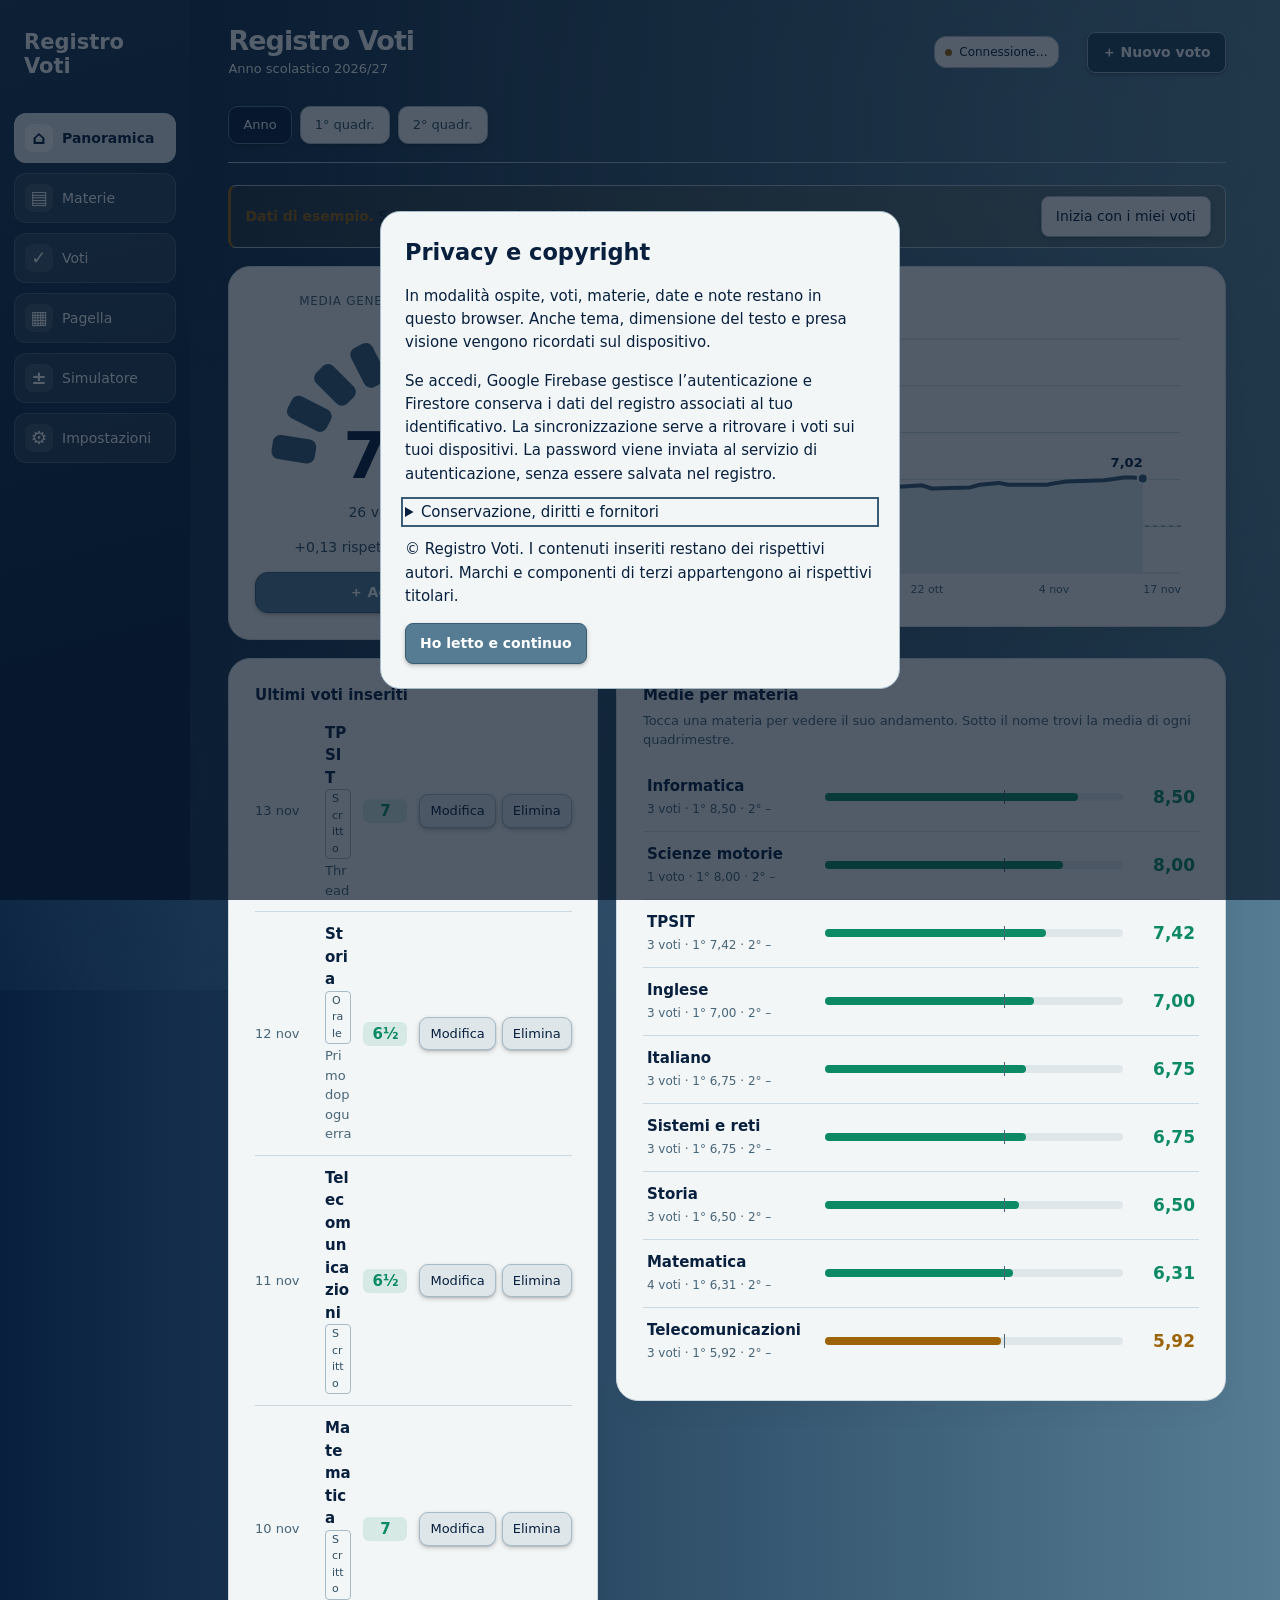
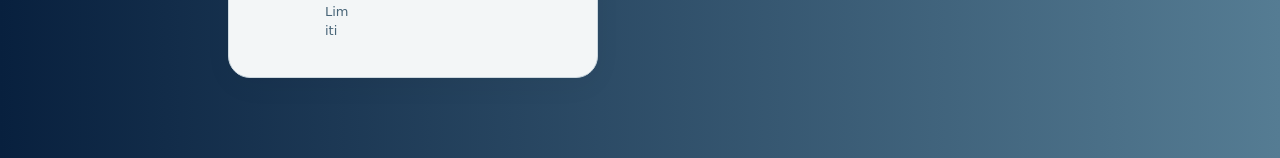
<file: index.html>
<!doctype html>
<html lang="it" data-theme="light">
<head>
<meta charset="utf-8">
<meta name="viewport" content="width=device-width,initial-scale=1,viewport-fit=cover">
<meta name="theme-color" content="#08203e">
<meta name="mobile-web-app-capable" content="yes">
<title>Registro Voti</title>
<link rel="icon" href="data:image/svg+xml,%3Csvg xmlns='http://www.w3.org/2000/svg' viewBox='0 0 32 32'%3E%3Crect width='32' height='32' rx='7' fill='%23557C93'/%3E%3Cpath d='M7 22l6-7 5 4 7-9' stroke='%23ffffff' stroke-width='3' fill='none' stroke-linecap='round' stroke-linejoin='round'/%3E%3C/svg%3E">
<link rel="preconnect" href="https://fonts.gstatic.com" crossorigin>
<link rel="stylesheet" href="./css/themes.css">
<link rel="stylesheet" href="./css/style.css">
<link rel="stylesheet" href="./css/responsive.css">
<link rel="stylesheet" href="./css/dashboard.css?v=nav-2">
</head>
<body>
<aside class="rail"><strong>Registro Voti</strong><nav class="tabs" id="tabs" aria-label="Sezioni"></nav></aside>
<div class="wrap">
  <header class="top">
    <div class="brand">
      <h1>Registro Voti</h1>
      <p id="yearLine">Anno scolastico</p>
    </div>
    <div class="top-actions">
      <span class="sync busy" id="sync" role="status"><i></i><span>Connessione…</span></span>
      <span id="acct"></span>
      <button class="btn-primary" type="button" data-a="add">＋ Nuovo voto</button>
    </div>
  </header>

  <aside id="androidOffer" class="android-offer" aria-labelledby="androidTitle" hidden>
    <div>
      <strong id="androidTitle">Registro Voti per Android</strong>
      <p>Preferisci usare l’app? Scaricala da GitHub.</p>
      <a class="btn-primary" id="androidDownload" href="https://github.com/silviu-x/registro-voti-android/releases/latest">Apri l’ultima release</a>
    </div>
    <button type="button" id="dismissAndroid" aria-label="Chiudi l’invito a scaricare l’app">×</button>
  </aside>

  <div class="bar">
    
    <div class="seg" id="seg" role="group" aria-label="Periodo"></div>
  </div>

  <div id="banner"></div>
  <div id="formHost"></div>
  <main id="view"></main>
</div>
<div class="toast" id="toast" role="status" hidden></div>

<script type="module" src="./js/android-offer.js"></script>
<script type="module" src="./js/app.js"></script>
</body>
</html>
</file>
<file: css/themes.css>
/* Palette: dark è il tema predefinito, light è selezionabile dalle Impostazioni. */
:root, :root[data-theme="dark"] {
  --bg:#0c111c; --surface:#131a29; --surface-2:#1a2336; --line:#27324b; --line-soft:#1d2740;
  --fg:#e7ebf4; --fg-2:#a6b0c6; --fg-3:#7280a0;
  --accent:#7aa2ff; --accent-ink:#0a1020; --accent-soft:rgba(122,162,255,.15);
  --ok:#52d6a8; --ok-soft:rgba(82,214,168,.14);
  --warn:#f2b64a; --warn-soft:rgba(242,182,74,.15);
  --bad:#ff7b84; --bad-soft:rgba(255,123,132,.15);
  --font-display:'Space Grotesk',system-ui,-apple-system,'Segoe UI',sans-serif;
  --font-body:'Inter',system-ui,-apple-system,'Segoe UI',sans-serif;
  color-scheme:dark;
}
:root[data-theme="light"] {
  --bg:#f3f5fa; --surface:#ffffff; --surface-2:#eef1f8; --line:#d5dbea; --line-soft:#e4e8f2;
  --fg:#141b2d; --fg-2:#46526e; --fg-3:#76829b;
  --accent:#2e5ad6; --accent-ink:#ffffff; --accent-soft:rgba(46,90,214,.10);
  --ok:#0c8a65; --ok-soft:rgba(12,138,101,.12);
  --warn:#9c6307; --warn-soft:rgba(156,99,7,.12);
  --bad:#c4313f; --bad-soft:rgba(196,49,63,.10);
  color-scheme:light;
}
</file>
<file: css/style.css>
/* Layout: una colonna centrata, barra con schede + filtro periodo, sezioni a schede sotto. Scuro di base, chiaro se il sistema lo chiede. */
*{box-sizing:border-box}
[hidden]{display:none!important}
html{background:var(--bg)}
body{
  margin:0;background:var(--bg); color:var(--fg); font:0.9375rem/1.5 var(--font-body);
  padding-top:env(safe-area-inset-top,0px);padding-bottom:calc(56px + env(safe-area-inset-bottom,0px));
  padding-left:max(16px,env(safe-area-inset-left,0px));
  padding-right:max(16px,env(safe-area-inset-right,0px));
  -webkit-text-size-adjust:100%;
}
.wrap{max-width:980px;margin:0 auto}
h1,h2,h3{margin:0;font-family:var(--font-display);text-wrap:balance}
button,input,select{font:inherit;color:inherit}
:focus-visible{outline:2px solid var(--accent);outline-offset:2px}
.num{font-variant-numeric:tabular-nums}

/* Intestazione */
.top{display:flex;align-items:center;justify-content:space-between;gap:12px 20px;flex-wrap:wrap;padding:22px 0 16px}
.brand h1{font-size:1.4375rem;font-weight:700;letter-spacing:-.01em;line-height:1.1}
.brand p{margin:3px 0 0;color:var(--fg-3);font-size:0.8125rem}
.top-actions{display:flex;align-items:center;gap:14px;flex-wrap:wrap}
.sync{display:inline-flex;align-items:center;gap:7px;font-size:0.75rem;color:var(--fg-3)}
.sync i{width:7px;height:7px;border-radius:50%;background:var(--fg-3);display:inline-block}
.sync.ok i{background:var(--ok)} .sync.busy i{background:var(--warn)} .sync.err i{background:var(--bad)}
.btn,.btn-primary{appearance:none;border:1px solid var(--line);background:var(--surface);color:var(--fg);padding:9px 14px;border-radius:8px;font-weight:500;font-size:0.875rem;cursor:pointer;min-height:40px}
.btn:hover{background:var(--surface-2)}
.btn-primary{background:var(--accent);border-color:var(--accent);color:var(--accent-ink);font-weight:600}
.btn-primary:hover{filter:brightness(1.08)}
.btn-danger{border-color:var(--bad);color:var(--bad)}
.lnk{appearance:none;background:none;border:0;padding:6px 4px;color:var(--fg-2);font-size:0.8125rem;cursor:pointer;text-decoration:underline;text-underline-offset:3px;text-decoration-color:var(--line)}
.lnk:hover{color:var(--fg)} .lnk.bad{color:var(--bad)}

/* Barra schede + periodo */
.bar{display:flex;align-items:flex-end;justify-content:space-between;gap:8px 16px;flex-wrap:wrap;border-bottom:1px solid var(--line);margin-bottom:20px}
.tabs{display:flex;gap:2px;overflow-x:auto;scrollbar-width:none;min-width:0;max-width:100%}
.tabs::-webkit-scrollbar{display:none}
.tab{appearance:none;background:none;border:0;border-bottom:2px solid transparent;margin-bottom:-1px;padding:10px 12px;color:var(--fg-2);font-weight:500;font-size:0.875rem;cursor:pointer;white-space:nowrap}
.tab:hover{color:var(--fg)}
.tab[aria-current="page"]{color:var(--fg);border-bottom-color:var(--accent)}
.seg{display:inline-flex;background:var(--surface);border:1px solid var(--line);border-radius:8px;padding:2px;margin-bottom:8px}
.seg button{appearance:none;border:0;background:none;color:var(--fg-2);padding:6px 11px;border-radius:6px;font-size:0.8125rem;font-weight:500;cursor:pointer;white-space:nowrap}
.seg button[aria-pressed="true"]{background:var(--accent-soft);color:var(--accent)}

/* Schede e testi */
.card{background:var(--surface);border:1px solid var(--line-soft);border-radius:10px;padding:18px}
.card + .card, .stack > * + *{margin-top:16px}
.card h2{font-size:0.9375rem;font-weight:600;margin-bottom:4px}
.sub{color:var(--fg-3);font-size:0.8125rem;margin:0 0 14px}
.eyebrow{font-size:0.75rem;letter-spacing:.06em;text-transform:uppercase;color:var(--fg-3);font-weight:500}
.empty{text-align:center;padding:36px 18px}
.empty h2{font-size:1.125rem;margin-bottom:6px}
.empty p{color:var(--fg-2);margin:0 auto 16px;max-width:42ch}
.demo{display:flex;align-items:center;justify-content:space-between;gap:10px 16px;flex-wrap:wrap;background:var(--warn-soft);border:1px solid var(--line);border-left:3px solid var(--warn);border-radius:8px;padding:10px 14px;margin-bottom:18px;font-size:0.875rem}
.demo b{color:var(--warn)}

/* Panoramica */
.hero{display:grid;grid-template-columns:minmax(0,1fr) minmax(0,1.1fr);gap:20px 32px;align-items:center}
.big{font:700 4.25rem/1 var(--font-display);letter-spacing:-.03em;margin:8px 0 6px;font-variant-numeric:tabular-nums}
.big.ok{color:var(--ok)} .big.warn{color:var(--warn)} .big.bad{color:var(--bad)}
.hero-sub{margin:0;color:var(--fg-2);font-size:0.875rem}
.delta{margin:8px 0 0;font-size:0.8125rem;font-weight:500}
.delta.up{color:var(--ok)} .delta.down{color:var(--bad)}
.facts{margin:0;display:grid;gap:12px}
.facts div{display:grid;gap:2px;padding-bottom:12px;border-bottom:1px solid var(--line-soft)}
.facts div:last-child{border-bottom:0;padding-bottom:0}
.facts dt{font-size:0.75rem;color:var(--fg-3);text-transform:uppercase;letter-spacing:.05em}
.facts dd{margin:0;font-size:0.9375rem;min-width:0;overflow-wrap:anywhere}
.facts small{color:var(--fg-3)}
.pill{display:inline-flex;align-items:center;justify-content:center;min-width:44px;padding:3px 9px;border-radius:6px;font:600 0.9375rem var(--font-display);font-variant-numeric:tabular-nums;vertical-align:middle}
.pill.ok{background:var(--ok-soft);color:var(--ok)} .pill.warn{background:var(--warn-soft);color:var(--warn)} .pill.bad{background:var(--bad-soft);color:var(--bad)}

/* Grafici */
.chart-wrap{position:relative;margin-top:6px}
.chart-wrap svg{display:block;max-width:100%;height:auto;touch-action:pan-y;overflow:visible}
.grid{stroke:var(--line-soft);stroke-width:1}
.axis-t{fill:var(--fg-3);font:0.6875rem var(--font-body)}
.suff{stroke:var(--fg-3);stroke-width:1;stroke-dasharray:4 4;opacity:.8}
.suff-t{fill:var(--fg-3);font:0.6875rem var(--font-body)}
.cut{stroke:var(--fg-3);stroke-width:1;stroke-dasharray:2 4}
.ln{fill:none;stroke:var(--accent);stroke-width:4;stroke-linejoin:round;stroke-linecap:round}
.ar{fill:var(--accent-soft);stroke:none}
.dot-ok{fill:var(--ok)} .dot-warn{fill:var(--warn)} .dot-bad{fill:var(--bad)}
.dot{stroke:var(--surface);stroke-width:1.5}
.endv{fill:var(--fg);font:600 0.8125rem var(--font-display)}
.hv-c{fill:var(--accent);stroke:var(--surface);stroke-width:2}
.tip{position:absolute;top:6px;pointer-events:none;background:var(--surface-2);border:1px solid var(--line);border-radius:8px;padding:8px 10px;font-size:0.75rem;line-height:1.45;z-index:3;max-width:230px;box-shadow:0 8px 24px rgba(0,0,0,.28)}
.tip b{font-weight:600}
.tip .m{color:var(--fg-3)}

/* Righe per materia */
.subj{appearance:none;display:grid;grid-template-columns:minmax(120px,1.1fr) minmax(0,2fr) 58px;gap:6px 14px;align-items:center;width:100%;text-align:left;background:none;border:0;border-top:1px solid var(--line-soft);padding:11px 4px;cursor:pointer;color:inherit}
.subj:first-of-type{border-top:0}
.subj:hover{background:var(--surface-2)}
.s-name{min-width:0}
.s-name b{display:block;font-weight:600;overflow-wrap:anywhere}
.s-name small{color:var(--fg-3);font-size:0.75rem}
.track{position:relative;height:8px;background:var(--surface-2);border-radius:4px}
.fill{height:100%;border-radius:4px}
.fill.ok{background:var(--ok)} .fill.warn{background:var(--warn)} .fill.bad{background:var(--bad)}
.mark6{position:absolute;left:60%;top:-3px;bottom:-3px;width:1px;background:var(--fg-3)}
.s-avg{text-align:right;font:600 1.0625rem var(--font-display);font-variant-numeric:tabular-nums}
.s-avg.ok{color:var(--ok)} .s-avg.warn{color:var(--warn)} .s-avg.bad{color:var(--bad)} .s-avg.none{color:var(--fg-3);font-weight:400}

/* Materie */
.chips{display:flex;flex-wrap:wrap;gap:8px;margin-bottom:16px}
.chip{appearance:none;border:1px solid var(--line);background:var(--surface);color:var(--fg-2);padding:7px 12px;border-radius:999px;font-size:0.8125rem;font-weight:500;cursor:pointer}
.chip b{color:var(--fg);font-weight:600;margin-left:4px;font-variant-numeric:tabular-nums}
.chip[aria-pressed="true"]{border-color:var(--accent);background:var(--accent-soft);color:var(--accent)}
.chip[aria-pressed="true"] b{color:var(--accent)}
.stats{display:grid;grid-template-columns:repeat(auto-fit,minmax(120px,1fr));gap:10px;margin-bottom:16px}
.stat{background:var(--surface);border:1px solid var(--line-soft);border-radius:10px;padding:12px 14px}
.stat span{display:block;font-size:0.75rem;color:var(--fg-3)}
.stat b{display:block;font:600 1.375rem var(--font-display);font-variant-numeric:tabular-nums;margin-top:2px}
.stat b.ok{color:var(--ok)} .stat b.warn{color:var(--warn)} .stat b.bad{color:var(--bad)}
.types{display:flex;flex-wrap:wrap;gap:8px 18px;margin:0;color:var(--fg-2);font-size:0.875rem}
.types span b{color:var(--fg);font-variant-numeric:tabular-nums}

/* Elenco voti */
.filters{display:flex;flex-wrap:wrap;gap:10px;align-items:end;margin-bottom:12px}
.filters .field{min-width:150px;flex:1 1 150px}
.row{display:grid;grid-template-columns:58px minmax(0,1fr) auto auto;gap:6px 12px;align-items:center;padding:11px 0;border-top:1px solid var(--line-soft)}
.row:first-of-type{border-top:0}
.r-date{font-size:0.8125rem;color:var(--fg-3);font-variant-numeric:tabular-nums}
.r-main{min-width:0;overflow-wrap:anywhere}
.r-main b{font-weight:600;margin-right:8px}
.tag{display:inline-block;font-size:0.6875rem;color:var(--fg-2);border:1px solid var(--line);border-radius:4px;padding:1px 6px;vertical-align:middle}
.r-note{color:var(--fg-3);font-size:0.8125rem;margin-top:2px}
.acts{display:flex;gap:6px;align-items:center;font-size:0.8125rem;color:var(--fg-2);justify-content:flex-end}

/* Form */
.panel{border-color:var(--accent);margin-bottom:20px}
.panel-head{display:flex;justify-content:space-between;align-items:center;gap:12px;margin-bottom:12px}
.form-grid{display:grid;grid-template-columns:repeat(auto-fit,minmax(min(100%,190px),1fr));gap:12px 14px}
.field{display:grid;gap:5px;align-content:start;min-width:0}
.field.wide{grid-column:1/-1}
label,.lab{font-size:0.75rem;color:var(--fg-2);font-weight:500}
.hint{color:var(--fg-3);font-weight:400;margin-left:6px}
input[type="text"],input[type="number"],input[type="date"],select{width:100%;min-height:42px;background:var(--bg);border:1px solid var(--line);border-radius:8px;padding:8px 11px;font-size:1.0rem;color:var(--fg)}
input:focus,select:focus{border-color:var(--accent)}
.keys{display:flex;flex-wrap:wrap;gap:6px;margin-top:4px}
.key{appearance:none;min-width:42px;min-height:38px;border:1px solid var(--line);background:var(--surface);border-radius:7px;font:600 0.9375rem var(--font-display);cursor:pointer;color:var(--fg)}
.key:hover{background:var(--surface-2)}
.key.m{color:var(--accent);border-color:var(--accent-soft)}
.keys .sep{width:10px}
.err{margin:10px 0 0;color:var(--bad);font-size:0.8125rem}
.panel-actions{display:flex;flex-wrap:wrap;gap:10px;margin-top:14px}

/* Simulatore */
.sim-grid{display:grid;grid-template-columns:repeat(auto-fit,minmax(150px,1fr));gap:10px;margin-top:14px}
.sim{background:var(--bg);border:1px solid var(--line-soft);border-radius:10px;padding:14px}
.sim span{font-size:0.75rem;color:var(--fg-3);display:block}
.sim b{display:block;font:700 2.125rem/1.1 var(--font-display);margin:4px 0;font-variant-numeric:tabular-nums}
.sim b.ok{color:var(--ok)} .sim b.warn{color:var(--warn)} .sim b.bad{color:var(--bad)}
.sim small{color:var(--fg-2);font-size:0.8125rem}
.now{margin:12px 0 0;color:var(--fg-2);font-size:0.875rem}
.wi{display:grid;gap:8px;margin-top:14px}
.wi div{display:flex;justify-content:space-between;gap:12px;flex-wrap:wrap;padding:10px 12px;background:var(--bg);border:1px solid var(--line-soft);border-radius:8px;font-size:0.875rem}
.wi .up{color:var(--ok)} .wi .down{color:var(--bad)}

/* Impostazioni */
.grid2{display:grid;grid-template-columns:repeat(auto-fit,minmax(min(100%,300px),1fr));gap:16px}
.grid2 .card + .card{margin-top:0}
.grid2 .wide{grid-column:1/-1}
.radio{display:flex;gap:10px;align-items:flex-start;padding:8px 0;font-size:0.875rem;cursor:pointer}
.radio input{margin-top:4px;accent-color:var(--accent)}
.radio small{display:block;color:var(--fg-3)}
.srow{display:flex;justify-content:space-between;align-items:center;gap:10px;padding:8px 0;border-top:1px solid var(--line-soft);font-size:0.875rem}
.srow:first-of-type{border-top:0}
.srow small{color:var(--fg-3)}
.addrow{display:flex;gap:10px;margin-top:12px}
.addrow input{flex:1;min-width:0}

.toast{position:fixed;left:50%;transform:translateX(-50%);bottom:calc(18px + env(safe-area-inset-bottom,0px));background:var(--fg);color:var(--bg);padding:9px 16px;border-radius:8px;font-size:0.875rem;font-weight:500;z-index:20;box-shadow:0 8px 24px rgba(0,0,0,.3);max-width:calc(100% - 32px)}

@media (max-width:640px){
  .hero{grid-template-columns:minmax(0,1fr)}
  .big{font-size:3.625rem}
  .row{grid-template-columns:48px minmax(0,1fr) auto}
  .row .acts{grid-column:2/-1;justify-content:flex-start}
  .subj{grid-template-columns:minmax(0,1fr) 58px}
  .subj .track{grid-column:1/-1;order:3}
  .card{padding:16px 14px}
}
@media (prefers-reduced-motion:reduce){*{transition:none!important;animation:none!important}}

/* Rifinitura UI: spaziatura, superfici e navigazione più leggibili. */
body {
  background:
    radial-gradient(ellipse at 8% -10%, var(--accent-soft), transparent 34rem),
    var(--bg);
}
.wrap { max-width:1120px; padding-left:8px; padding-right:8px; }
.brand h1 { font-size:1.6875rem; letter-spacing:-.035em; }
.top { padding-top:26px; padding-bottom:20px; }
.bar {
  position:sticky; top:0; z-index:10; align-items:center; padding:8px 0 10px;
  background:color-mix(in srgb, var(--bg) 90%, transparent);
  backdrop-filter:blur(14px); -webkit-backdrop-filter:blur(14px);
  border-bottom:1px solid var(--line); margin-bottom:22px;
}
.tab {
  border:1px solid transparent; border-bottom:1px solid transparent;
  border-radius:9px; margin:0; padding:8px 13px;
}
.tab[aria-current="page"] {
  background:var(--accent-soft); border-color:var(--line-soft); color:var(--accent);
}
.card {
  border-radius:15px;
  box-shadow:0 8px 28px rgba(0,0,0,.045);
}
.btn,.btn-primary,.key,.chip,.theme-option { transition:background-color .16s ease,border-color .16s ease,filter .16s ease,transform .16s ease; }
.btn:active,.btn-primary:active,.key:active,.chip:active { transform:translateY(1px); }
input[type="text"],input[type="number"],input[type="date"],select { border-radius:10px; }
.panel { box-shadow:0 12px 34px rgba(0,0,0,.09); }
#view { padding-bottom:24px; }

.android-offer {
  display: flex;
  align-items: flex-start;
  justify-content: space-between;
  gap: 8px;
  margin: 0 0 16px;
  padding: 14px 10px 14px 16px;
  border: 1px solid var(--line);
  border-radius: 14px;
  background: var(--surface);
}
.android-offer p { margin: 3px 0 10px; color: var(--fg-2); }
.android-offer a { display: inline-flex; align-items: center; min-height: 44px; text-decoration: none; }
.android-offer button {
  flex: 0 0 44px;
  height: 44px;
  border: 0;
  border-radius: 50%;
  background: transparent;
  color: var(--fg-2);
  font-size: 1.3rem;
  cursor: pointer;
}
</file>
<file: css/responsive.css>
/* Layout adattivo per monitor, tablet e smartphone. */
.top-actions { min-width: 0; }
#tabs { min-width: 0; }

.chart-annotation {
  margin-top:10px; padding:10px 13px; border:1px solid var(--line);
  border-left:3px solid var(--accent); border-radius:9px;
  background:var(--surface-2); color:var(--fg-2); font-size:0.8125rem;
}
.chart-callout {
  display:flex; flex-wrap:wrap; align-items:center; justify-content:space-between;
  gap:6px 14px; margin:10px 0 14px; padding:12px 14px;
  border:1px solid var(--line); border-left:3px solid var(--accent);
  border-radius:9px; background:var(--surface-2);
}
.chart-callout-label { color:var(--fg-2); font-size:0.75rem; font-weight:600; }
.chart-callout-value { color:var(--fg); font-size:0.875rem; }
.chart-callout-value strong { color:var(--accent); font-size:1.125rem; }

.theme-options { display:flex; flex-wrap:wrap; gap:10px; }
.theme-option {
  display:flex; align-items:center; gap:9px; min-height:42px; padding:8px 13px;
  border:1px solid var(--line); border-radius:9px; background:var(--surface-2);
  color:var(--fg); cursor:pointer;
}
.theme-option[aria-pressed="true"] { border-color:var(--accent); box-shadow:inset 0 0 0 1px var(--accent); }
.theme-swatch { width:18px; height:18px; display:inline-block; border:1px solid var(--line); border-radius:50%; }
.theme-dark { background:#111827; }
.theme-light { background:#f3f5fa; }
.danger-zone { border-color:color-mix(in srgb, var(--bad) 35%, var(--line)); }
.confirm-box { padding:13px; border-radius:9px; background:var(--bad-soft); }
.confirm-box p { margin:0 0 12px; }

.report-summary { display:grid; grid-template-columns:repeat(3,minmax(0,1fr)); gap:12px; }
.report-summary-item { display:grid; gap:5px; padding:14px; background:var(--surface-2); border:1px solid var(--line-soft); border-radius:10px; }
.report-summary-item span { color:var(--fg-3); font-size:0.75rem; }
.report-summary-item strong { font:700 1.5625rem/1.2 var(--font-display); }
.report-summary-item strong.ok { color:var(--ok); }
.report-summary-item strong.warn { color:var(--warn); }
.report-summary-item strong.bad { color:var(--bad); }
.report-table { display:grid; gap:0; margin-top:12px; }
.report-head, .report-row { display:grid; grid-template-columns:minmax(140px,1.15fr) repeat(3,minmax(0,1fr)); gap:10px; align-items:stretch; }
.report-head { padding:0 12px 9px; color:var(--fg-3); font-size:0.75rem; font-weight:600; }
.report-row { padding:10px 12px; border-top:1px solid var(--line-soft); }
.report-subject { display:flex; align-items:center; font-weight:600; overflow-wrap:anywhere; }
.report-cell { display:grid; align-content:center; gap:3px; min-width:0; }
.report-cell strong { font:700 1.1875rem/1.2 var(--font-display); font-variant-numeric:tabular-nums; }
.report-cell strong.ok { color:var(--ok); }
.report-cell strong.warn { color:var(--warn); }
.report-cell strong.bad { color:var(--bad); }
.report-cell small { color:var(--fg-3); font-size:0.6875rem; }
.report-cell small b { color:var(--fg); font-size:0.8125rem; }
.report-empty { color:var(--fg-3); }
.report-disclaimer { margin:16px 0 0; padding-top:12px; border-top:1px solid var(--line-soft); color:var(--fg-3); font-size:0.75rem; }
.section-heading { display:flex; align-items:flex-start; justify-content:space-between; gap:12px; }

@media (max-width: 760px) {
  body { padding-left:max(12px, env(safe-area-inset-left, 0px)); padding-right:max(12px, env(safe-area-inset-right, 0px)); }
  .top { align-items:flex-start; }
  .top-actions { width:100%; justify-content:space-between; gap:8px; }
  .bar { align-items:stretch; gap:8px; }
  .tabs { width:100%; overflow-x:auto; }
  .seg { margin:0 0 9px; align-self:flex-start; }
  .grid2 { grid-template-columns:minmax(0,1fr); }
  .grid2 .wide { grid-column:auto; }
  .report-head, .report-row { grid-template-columns:minmax(0,1fr) repeat(3,minmax(0,1fr)); gap:7px; }
  .report-row { padding:12px 4px; }
  .report-subject { font-size:0.8125rem; }
  .report-cell strong { font-size:1.0625rem; }
}

@media (max-width: 560px) {
  body { font-size:0.875rem; }
  .top { padding-top:16px; }
  .brand h1 { font-size:1.3125rem; }
  .top-actions { flex-wrap:wrap; }
  .sync { order:3; width:100%; }
  .top-actions .btn-primary { margin-left:auto; }
  .tab { padding:9px 10px; font-size:0.8125rem; }
  .card { padding:15px 13px; }
  .report-summary { grid-template-columns:1fr; }
  .report-head { display:none; }
  .report-row { display:block; padding:13px 0; }
  .report-subject { padding:0 0 9px; font-size:0.875rem; }
  .report-cell { display:flex; justify-content:space-between; align-items:center; gap:8px; padding:7px 9px; margin-top:5px; background:var(--surface-2); border-radius:7px; }
  .report-cell::before { content:attr(data-label); color:var(--fg-3); font-size:0.6875rem; }
  .report-cell small { text-align:right; }
  .report-empty { min-height:34px; }
  .row { grid-template-columns:46px minmax(0,1fr) auto; }
  .row .acts { grid-column:2/-1; justify-content:flex-start; }
  .chart-callout { align-items:flex-start; flex-direction:column; }
  .panel-actions .btn, .panel-actions .btn-primary { flex:1 1 auto; }
}

@media (max-width: 360px) {
  .report-cell { align-items:flex-start; flex-direction:column; }
  .report-cell small { text-align:left; }
  .brand h1 { font-size:1.1875rem; }
  .btn, .btn-primary { padding:8px 10px; }
}
</file>
<file: css/dashboard.css>
:root {
  --navy: #08203e;
  --steel: #557c93;
}
:root[data-theme="light"] {
  --bg:color-mix(in srgb,white 86%,var(--steel)); --surface:color-mix(in srgb,white 93%,var(--steel)); --surface-2:color-mix(in srgb,white 81%,var(--steel));
  --fg:#08203e; --fg-2:#324f64; --fg-3:#486578;
  --line:color-mix(in srgb,white 48%,var(--steel)); --line-soft:color-mix(in srgb,white 70%,var(--steel));
  --accent:color-mix(in srgb,var(--steel) 65%,var(--navy)); --accent-soft:color-mix(in srgb,white 78%,var(--steel)); --accent-ink:white;
}
:root[data-theme="dark"] {
  --bg:color-mix(in srgb,var(--steel) 5%,var(--navy)); --surface:color-mix(in srgb,var(--steel) 17%,var(--navy)); --surface-2:color-mix(in srgb,var(--steel) 32%,var(--navy));
  --fg:#f0f7fb; --fg-2:#c0d4e1; --fg-3:#a5bfce;
  --line:color-mix(in srgb,var(--steel) 70%,var(--navy)); --line-soft:color-mix(in srgb,var(--steel) 46%,var(--navy));
  --accent:color-mix(in srgb,var(--steel) 48%,white); --accent-soft:color-mix(in srgb,var(--steel) 38%,var(--navy)); --accent-ink:#08203e;
}
.top .brand h1,.top .brand p{color:white}
body{min-height:100vh;background:var(--navy);background:linear-gradient(90deg,var(--navy) 0%,var(--steel) 100%);isolation:isolate}
body:before{content:"";position:fixed;inset:-10%;z-index:-1;pointer-events:none;background:radial-gradient(ellipse at 80% 20%,#b3d4e31c,transparent 45%),radial-gradient(ellipse at 10% 80%,#557c931c,transparent 45%);animation:drift 14s ease-in-out infinite alternate}
@keyframes drift{to{transform:translate(-5%,6%)}}
.wrap{max-width:none;margin:0;padding:0 clamp(12px,3vw,56px)}
.rail{position:fixed;z-index:15;background:var(--navy);color:#fff;display:flex;flex-direction:column;gap:35px;padding:30px 14px;inset:0 auto 0 0;width:190px;box-sizing:border-box}
.rail strong{padding:0 10px;font:600 1.3125rem var(--font-display)}
.rail .tabs{flex-direction:column;gap:6px}
.rail .tab{text-align:left;color:#e3edf3;border:0;border-radius:12px;padding:13px}
.rail .tab[aria-current=page],.btn-primary{background:var(--steel);color:white}
.bar{position:static;background:none;backdrop-filter:none}
.card{border-radius:22px;padding:clamp(16px,2vw,36px);min-width:0}
.overview{display:grid;gap:18px;align-items:start}
.overview>.card{margin:0}
.dial{text-align:center}
.meter{position:relative;max-width:325px;margin:12px auto 0}
.meter svg{display:block;width:100%}
.meter strong{position:absolute;bottom:0;left:0;right:0;font:600 clamp(2.625rem,5vw,4.25rem)/1 var(--font-display);letter-spacing:-.07em}
.meter rect{animation:appear .45s backwards;animation-delay:calc(var(--i)*40ms)}
@keyframes appear{from{opacity:.1}}
.dial p{color:var(--fg-2);font-size:0.875rem}
.dial button{width:100%;border-radius:13px}
.card,.panel{animation:enter .36s ease-out backwards}
@keyframes enter{from{opacity:.2;transform:translateY(7px)}}
@media(min-width:901px){body{padding-left:190px}.overview{grid-template-columns:minmax(290px,.85fr) minmax(0,1.4fr)}}
@media(max-width:900px){body{padding-bottom:95px}.wrap{padding:0}.rail{inset:auto 0 0;width:auto;border-radius:20px 20px 0 0;padding:8px 5px max(9px,env(safe-area-inset-bottom));}.rail strong{display:none}.rail .tabs{flex-direction:row;gap:0;width:100%}.rail .tab{flex:1;text-align:center;padding:6px 1px;font-size:clamp(0.5rem,2.2vw,0.75rem)}.rail .tab:before{display:block;font-size:1.25rem;line-height:24px;content:var(--symbol)}.tab:nth-child(1){--symbol:'⌂'}.tab:nth-child(2){--symbol:'▤'}.tab:nth-child(3){--symbol:'✓'}.tab:nth-child(4){--symbol:'▦'}.tab:nth-child(5){--symbol:'±'}.tab:nth-child(6){--symbol:'⚙'}.toast{bottom:80px}}
:root[data-theme="light"] #sync{color:var(--navy);background:var(--surface);border:1px solid var(--line);border-radius:12px;padding:6px 10px}
.settings-group{grid-column:1/-1;color:white;margin:18px 0 0}
dialog{background:var(--surface);color:var(--fg);border:1px solid var(--line);border-radius:20px;padding:24px;width:min(92vw,520px);max-height:85dvh;overflow:auto;box-sizing:border-box}
dialog::backdrop{background:#061527ae}
dialog h2{margin-top:0}
dialog label{display:grid;gap:5px;margin:12px 0}
dialog input{width:100%;box-sizing:border-box;padding:10px}
dialog p{line-height:1.55}
dialog a{color:var(--accent)}

button {
  --button-shadow: 0 2px 5px rgb(0 0 0 / 19%), 0 1px 2px rgb(0 0 0 / 13%);
  box-shadow: var(--button-shadow);
}
.theme-option[aria-pressed="true"] {
  box-shadow: inset 0 0 0 1px var(--accent), var(--button-shadow);
}
.top-actions .btn-primary {
  background: color-mix(in srgb, var(--navy) 60%, var(--steel));
  border: 1px solid color-mix(in srgb, var(--steel) 65%, white);
  color: white;
}
button.lnk {
  background: var(--surface-2);
  border: 1px solid var(--line);
  border-radius: 9px;
  color: var(--fg);
  padding: 6px 10px;
  text-decoration: none;
}
button.lnk.bad { color: var(--bad); border-color: color-mix(in srgb,var(--bad) 45%,var(--line)); }
button.lnk:hover { background: var(--surface); }

/* Le righe delle materie condividono la superficie della scheda. */
button.subj { box-shadow: none; }

.seg { gap: 8px; padding: 0; background: none; border: 0; }
.seg button {
  background: var(--surface);
  border: 1px solid var(--line);
  border-radius: 10px;
  padding: 8px 14px;
}
.seg button[aria-pressed="true"] {
  background: var(--navy);
  border-color: var(--steel);
  color: white;
}

@media (min-width: 901px) {
  .rail {
    background: linear-gradient(165deg, color-mix(in srgb,var(--navy) 74%,var(--steel)), var(--navy) 75%);
    overflow-y: auto;
  }
  .rail .tabs { gap: 10px; flex-shrink: 0; }
  .rail .tab {
    display: flex;
    align-items: center;
    gap: 9px;
    padding: 10px;
    background: rgb(255 255 255 / 10%);
    border: 1px solid rgb(255 255 255 / 17%);
    color: white;
    box-shadow: none;
    white-space: normal;
    transition: background-color .18s ease, border-color .18s ease;
  }
  .rail .tab::before {
    content: var(--icon);
    display: grid;
    place-items: center;
    width: 1.75rem;
    height: 1.75rem;
    flex-shrink: 0;
    border-radius: 8px;
    background: rgb(255 255 255 / 12%);
    font: 600 1.15rem/1 system-ui;
  }
  .tab[data-t="panoramica"] { --icon: "⌂"; }
  .tab[data-t="materie"] { --icon: "▤"; }
  .tab[data-t="voti"] { --icon: "✓"; }
  .tab[data-t="pagella"] { --icon: "▦"; }
  .tab[data-t="simulatore"] { --icon: "±"; }
  .tab[data-t="impostazioni"] { --icon: "⚙"; }
  .rail .tab:hover { background: rgb(255 255 255 / 19%); }
  .rail .tab[aria-current="page"] {
    background: color-mix(in srgb,white 84%,var(--steel));
    color: var(--navy);
    font-weight: 600;
  }
  .rail .tab[aria-current="page"]::before { background: white; }
}
</file>
